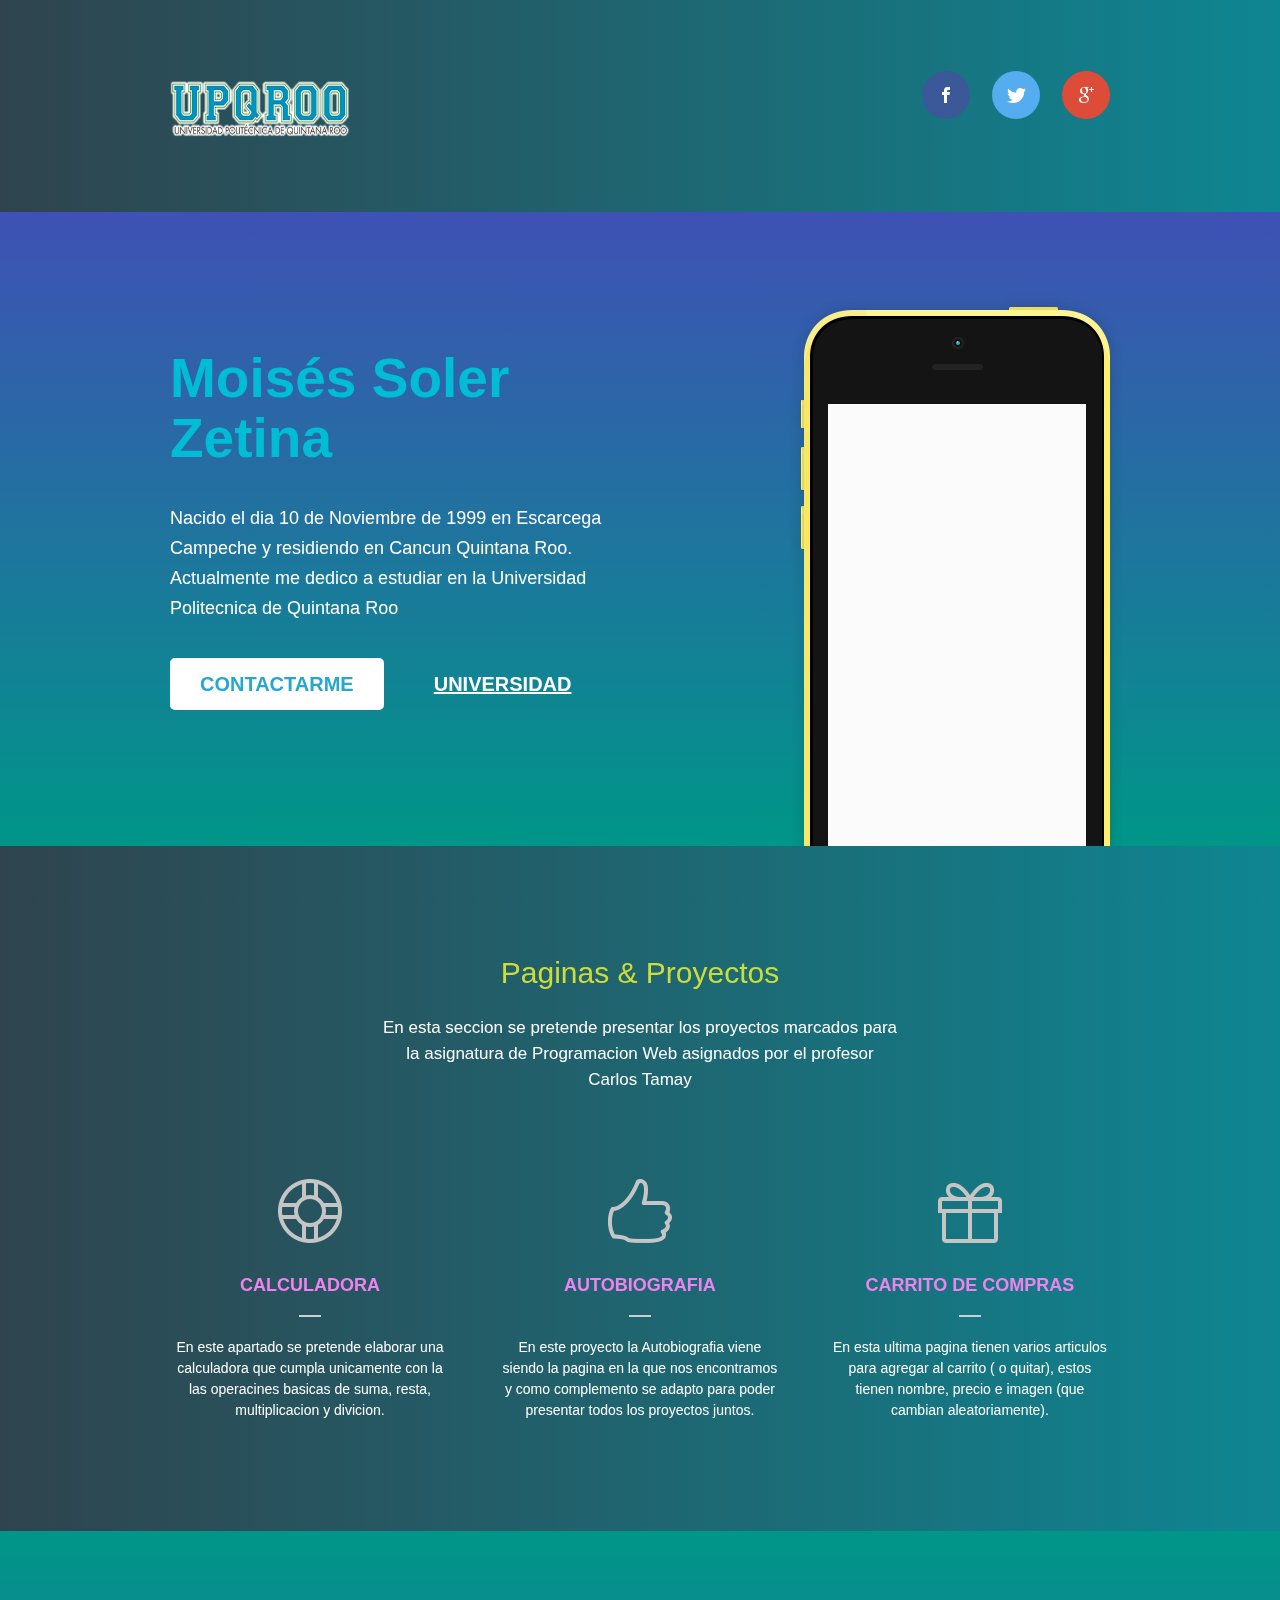
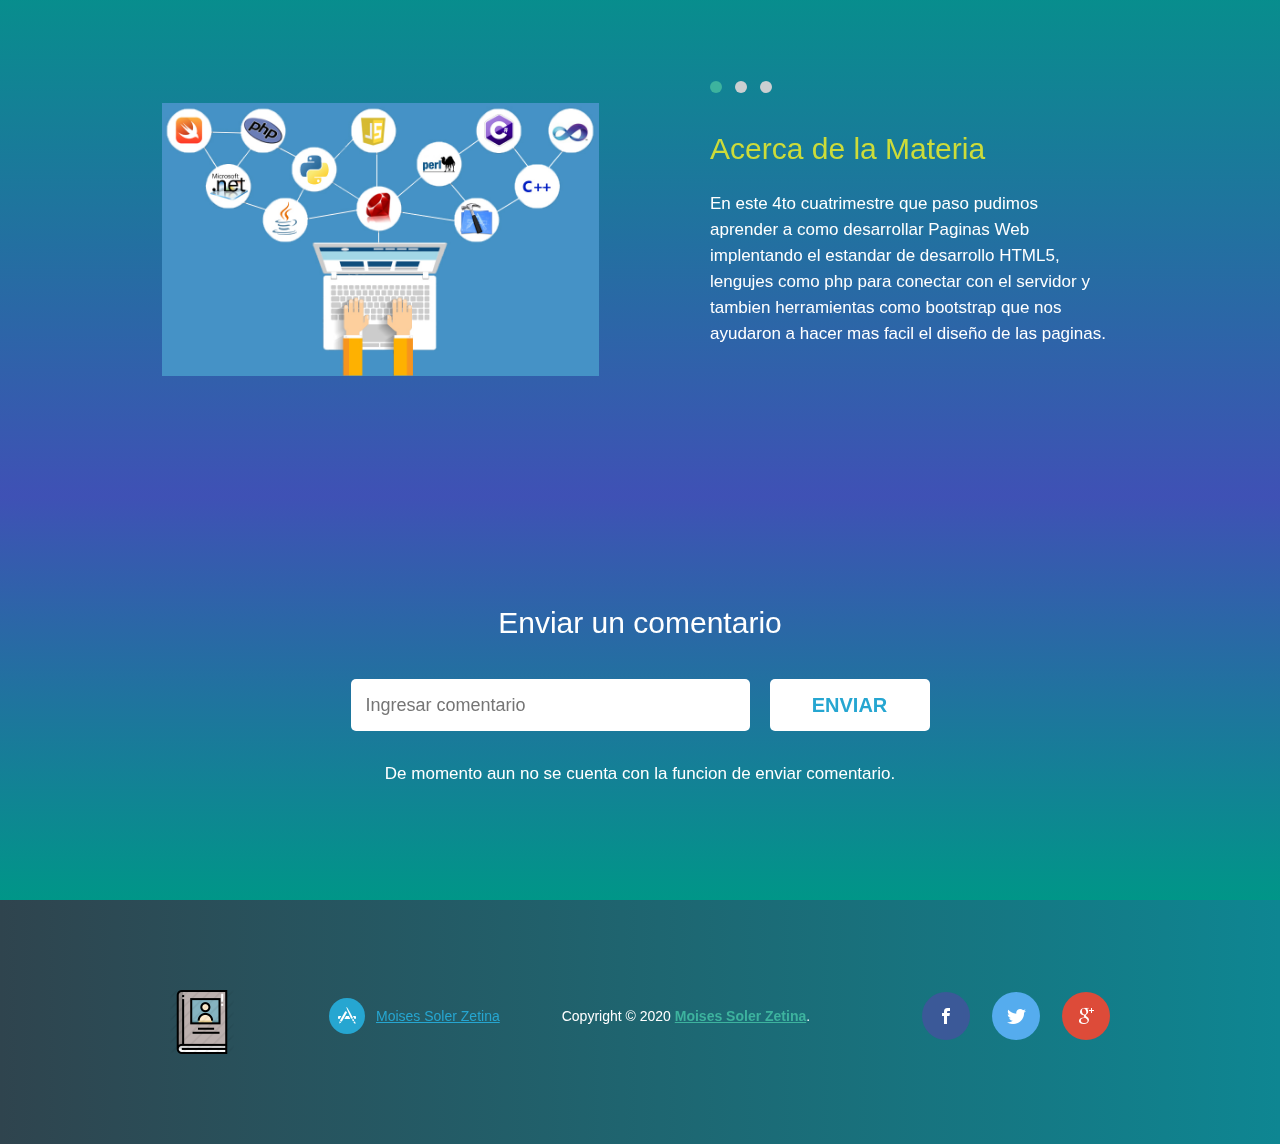
<file: index.html>
<!DOCTYPE HTML>
<html>
<head>
    <meta charset="utf-8">
    <meta name="viewport" content="width=device-width, initial-scale=1">
    <meta name="description" content="">
    <title>Autobiografia</title>
    <link rel="shortcut icon" href="images/icono.png">
    <link rel="stylesheet" href="style.css">
</head>
<body class="no-js">
    <section class="main">
        <header>
            <div class="wrap">
                <div class="logo">
                    <a href="/">
                        <img src="images/logo.png" width="180" height="52" alt="Mi Autobiografia">
                    </a>
                </div>
                <div class="social">
                    <ul class="clearfix">
                        <li><a class="social-facebook" href="https://web.facebook.com/moisses.solerzetina?_rdc=1&_rdr" title="facebook">facebook</a></li>
                        <li><a class="social-twitter" href="http://moodle.upqroo.edu.mx/user/index.php?id=303" title="twitter">twitter</a></li>
                        <li><a class="social-googleplus" href="https://www.pinterest.jp/pin/376472850092144518/" title="google plus">google plus</a></li>
                    </ul>
                </div>
            </div>
        </header>
        <section class="promo">
            <div class="wrap">
                <div class="promo-text">
                    <div id="promo-title" class="promo-title">Moisés Soler Zetina</div>
                    <p>
                        Nacido el dia 10 de Noviembre de 1999 en Escarcega Campeche y residiendo
                        en Cancun Quintana Roo. Actualmente me dedico a estudiar en la Universidad
                        Politecnica de Quintana Roo
                    </p>
                    <p>
                        <a class="promo-button" href="https://ne-np.facebook.com/moisses.solerzetina">Contactarme</a> &nbsp;
                        <a class="promo-link" href="http://www.upqroo.edu.mx/">Universidad</a>
                    </p>
                </div>
                <img src="upload/promo.png" width="333" height="551" alt="">
            </div>
        </section>
        <section class="simple">
            <div class="wrap">
                <h1 style="color: #CDDC39;">Paginas &amp; Proyectos</h1>
                <p>En esta seccion se pretende presentar los proyectos marcados para <br>
                    la asignatura de Programacion Web asignados por el profesor <br>
                    Carlos Tamay
                </p>
            </div>
        </section>
        <section class="features">
            <div class="wrap">
                <div class="features-columns clearfix">
                    <div class="feature">
                        <div class="ico-help"></div>
                        <a href="calculadora.html" style="text-decoration: none;"><h4 style="color: violet;">CALCULADORA</h4></a>
                        <p>En este apartado se pretende elaborar una calculadora que cumpla unicamente con la las 
                            operacines basicas de suma, resta, multiplicacion y divicion.</p>
                    </div>
                    <div class="feature">
                        <div class="ico-like"></div>
                        <a href="#promo-title" style="text-decoration: none;"><h4 style="color: violet;">AUTOBIOGRAFIA</h4></a> <p>En este proyecto la Autobiografia viene siendo la pagina en la que nos encontramos y como complemento se adapto para poder presentar todos los proyectos juntos.</p>
                    </div>
                    <div class="feature">
                        <div class="ico-present"></div>
                        <a href="carrito.html" style="text-decoration: none;"><h4 style="color: violet;">CARRITO DE COMPRAS</h4></a>
                        <p>En esta ultima pagina tienen varios articulos para agregar al carrito ( o quitar),
                            estos tienen nombre, precio e imagen (que cambian aleatoriamente).
                        </p>
                    </div>
                </div>
            </div>
        </section>
        <section class="tabsblock">
            <div class="wrap">
                <div class="tab">
                    <ul class="tabs clearfix">
                        <li class="active"></li>
                        <li></li>
                        <li></li>
                    </ul>
                    <div class="box visible">
                        <div class="box-text">
                            <h3>Acerca de la Materia</h3>
                            <p>En este 4to cuatrimestre que paso pudimos aprender a como desarrollar Paginas Web implentando 
                                el estandar de desarrollo HTML5, lengujes como php para conectar con el servidor y tambien 
                                herramientas como bootstrap  que nos ayudaron a hacer 
                                mas facil el diseño de las paginas.</p>
                        </div>
                        <img style="margin-bottom: 120px;" src="images/materia.jpg" width="437" height="459" alt="materia">
                    </div>
                    <div class="box">
                        <div class="box-text">
                            <h3>Mas acerca del Proyecto</h3>
                            <p>Para que este proyecto funcione de forma correcta en el ordenador (de momento) es necesario que se cuente
                                con internet ya que los repositorios se encuentran en la nube y algunos elementos se llaman mendiante ligas.</p>
                        </div>
                        <img style="margin-bottom: 120px;" src="images/proyecto.jpg" width="437" height="459" alt="proyecto">
                    </div>
                    <div class="box">
                        <div class="box-text">
                            <h3>Mas acerca de Mi</h3>
                            <p>Completando uno de los objetivos de esta pagina que es el de la Autobiografia, cabe resaltar que durante este
                                periodo de estudio he conseguido aprender mucho mas de programacion y quedo con el objetivo de seguir aprendiedo 
                                cada vez mas con cada materia que imparte la Universidad
                            </p>
                        </div>
                        <img style="margin-bottom: 20px;" src="images/programador.jpg" width="437" height="459" alt="acerca de mi">
                    </div>
                </div> 
            </div>
        </section>
        <section class="subscribe">
            <div class="wrap">
                <div class="subscribe-title">Enviar un comentario</div>
                <div class="subscribe-form clearfix">
                    <form>
                        <input type="email" placeholder="Ingresar comentario" class="subscribe-email">
                        <input type="button" value="Enviar" class="subscribe-button">
                    </form>
                </div>
                <div class="subscribe-note">De momento aun no se cuenta con la funcion de enviar comentario.</div>
            </div>
        </section>
        <footer>
            <div class="wrap">
                <div class="logo">
                    <a href="index.html">
                        <img src="images/icono.png" width="64" height="52" alt="Autobiografia">
                    </a>
                </div>
                <div class="istore"><a href="#">Moises Soler Zetina</a></div>
                <div class="copy">
                    <p>Copyright &copy; 2020 <a href="https://www.google.com/search?q=moises+soler+zetina&oq=moises+soler+zetina&aqs=chrome..69i57j0i333j69i60l3.3465j0j7&sourceid=chrome&ie=UTF-8">Moises Soler Zetina</a>.</p>
                </div>
                <div class="social">
                    <ul class="clearfix">
                        <li><a class="social-facebook" href="https://ne-np.facebook.com/moisses.solerzetina" title="facebook">facebook</a></li>
                        <li><a class="social-twitter" href="http://moodle.upqroo.edu.mx/user/index.php?id=303" title="twitter">twitter</a></li>
                        <li><a class="social-googleplus" href="https://www.pinterest.com.mx/moisssoler/" title="google plus">google plus</a></li>
                    </ul>
                </div>
            </div>
        </footer>
    </section>
    <script src="js/jquery.js"></script>
    <script src="js/library.js"></script>
    <script src="js/script.js"></script>
    <script src="js/retina.js"></script>
</body>
</html>
</file>
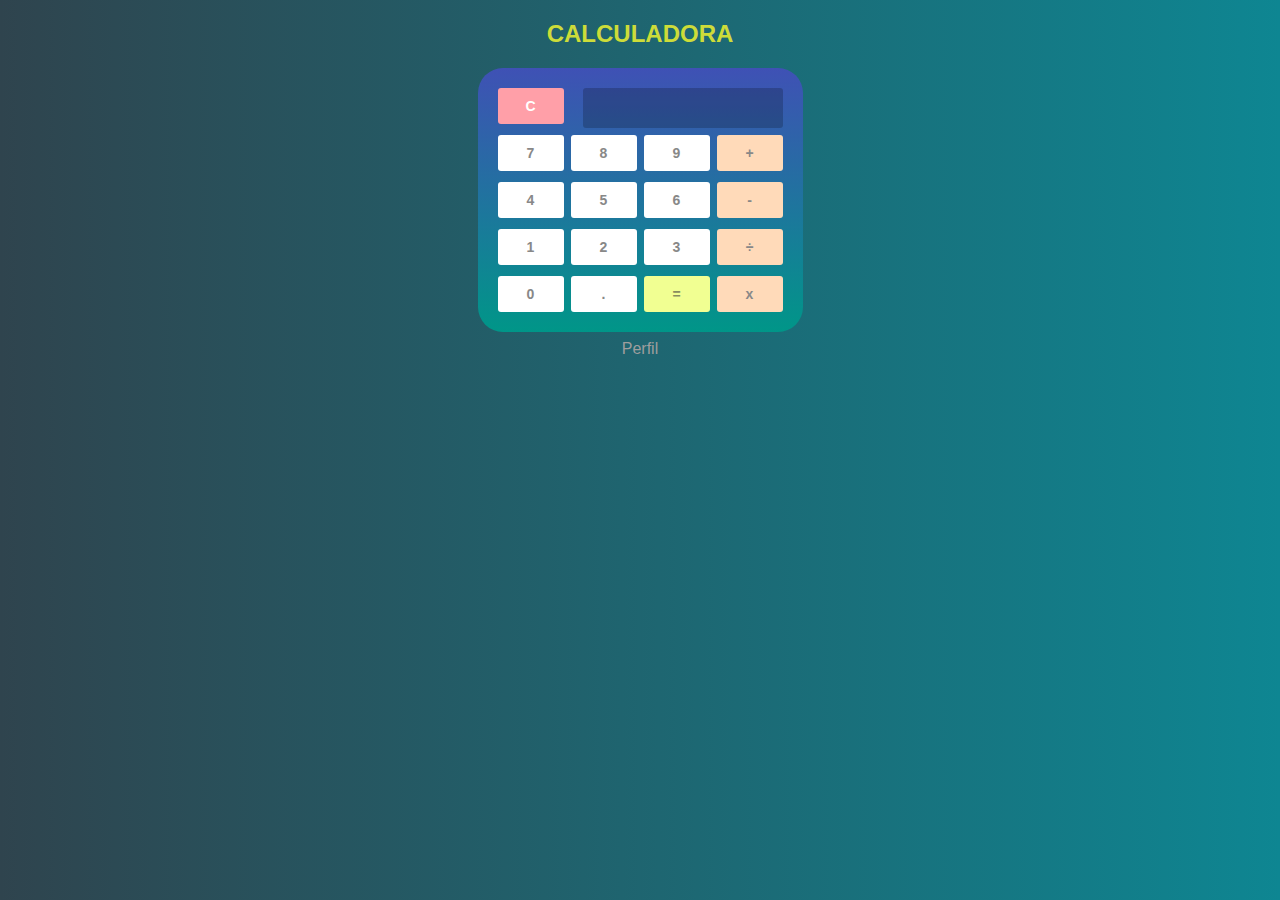
<file: calculadora.html>
<!DOCTYPE html>
<html>
    <head>
        <title>Calculadora</title>
        <meta charset="utf-8">
        <style type="text/css">
            body {
                font-family: sans-serif; text-align:center;
                background: -webkit-linear-gradient(right, #0e8692, #2f444e);
            }

            #calculadora {
                font: bold 14px Arial,sans-serif;
                border-radius: 3px;
                height: auto;
                margin: 0 auto;
                padding: 20px 20px 9px;
                width: 285px;
                background: -webkit-linear-gradient(bottom, #009688, #3F51B5);
                border-radius: 25px;
            }

            .parteSuperior .pantalla {
                background-color: rgba(0, 0, 0, 0.2);
                border-radius: 3px; color: #FFFFFF;
                float: right; font-size: 17px;
                height: 40px;
                letter-spacing: 1px;
                line-height: 40px;
                padding: 0 10px;
                text-align: right;
                width: 180px;
            }

            .teclas, .parteSuperior {
                overflow: hidden;
            }

            .teclas span, .parteSuperior span.limpiar {
                background-color: #FFFFFF;
                border-radius: 3px;
                color: #888888;
                cursor: pointer;
                float: left;
                height: 36px; line-height: 36px;
                margin: 0 7px 11px 0;
                text-align: center;
                transition: all 0.4s ease 0s;
                width: 66px;
            }

            .parteSuperior span.limpiar {
                background-color:#FF7C87;
            }

            .teclas span.operador {
                background-color: #FFDAB9;
                margin-right: 0;
            }

            .teclas span.igual {
                background-color: #F1FF92;
                color: #888E5F;
            }

            .parteSuperior span.limpiar {
                background-color: #FF9FA8;
                color: #FFFFFF;
            }

            .teclas span:hover, .teclas span.igual:hover, .parteSuperior span.limpiar:hover {
                background-color: #9C89F6;
                color: #FFFFFF;
            }

            footer > a {
                display: inline-block;
                text-decoration: none;
                color: #9E9E9E;
                margin-top: 8px;
            }
        </style>
        <script type="text/javascript">
            function pulsada (tecla) {
                var listaNodosPantalla = document.getElementsByClassName('pantalla');
                var nodoTextoPantalla = listaNodosPantalla[0].firstChild;

                switch(tecla) {
                    case 'C':
                        nodoTextoPantalla.nodeValue = ' ';
                    break;
                    case '=':
                        var resultado = eval(nodoTextoPantalla.nodeValue);
                        nodoTextoPantalla.nodeValue = resultado;
                    break;
                    default:
                        nodoTextoPantalla.nodeValue = nodoTextoPantalla.nodeValue + tecla;
                    break;
                }
            }
        </script>
    </head>
    <body>
        <div id="cabecera">
            <h2 style="color: #CDDC39;">CALCULADORA</h2>
        </div>
        <div id="calculadora">
            <!-- pantalla y tecla limpiar -->
            <div class="parteSuperior">
                <span class="limpiar" onclick="pulsada('C')">C</span>
                <div class="pantalla"> </div> <!--Hay un espacio para que exista nodeValue-->
            </div>
            <div class="teclas">
                <!-- operadores y otras teclas -->
                <span onclick="pulsada('7')">7</span>
                <span onclick="pulsada('8')">8</span>
                <span onclick="pulsada('9')">9</span>
                <span class="operador" onclick="pulsada('+')">+</span>

                <span onclick="pulsada('4')">4</span>
                <span onclick="pulsada('5')">5</span>
                <span onclick="pulsada('6')">6</span>
                <span class="operador" onclick="pulsada('-')">-</span>

                <span onclick="pulsada('1')">1</span>
                <span onclick="pulsada('2')">2</span>
                <span onclick="pulsada('3')">3</span>
                <span class="operador" onclick="pulsada('/')">÷</span>

                <span onclick="pulsada('0')">0</span>
                <span onclick="pulsada('.')">.</span>
                <span class="igual" onclick="pulsada('=')">=</span>
                <span class="operador" onclick="pulsada('*')">x</span>
            </div>
        </div>
        <div>
            <footer>
                <a href="index.html">Perfil</a>
            </footer>
        </div>
    </body>
</html>
</file>
<file: style.css>
/* reset -------------------------- */
html,
body,
div,
ul,
ol,
li,
dl,
dt,
dd,
h1,
h2,
h3,
h4,
h5,
h6,
pre,
form,
dfn,
del,
p,
blockquote,
fieldset,
input,
textarea,
select,
article,
aside,
details,
figcaption,
figure,
footer,
header,
hgroup,
nav,
section,
button,
canvas,
video {
    margin: 0;
    padding: 0;
}
h1,
h2,
h3,
h4,
h5,
h6,
pre,
code,
address,
caption,
cite,
code,
th,
dfn,
del {
    font-weight: normal;
    font-style: normal;
}
ul,
ol {
    list-style: none;
}
fieldset,
img {
    border: none;
}
caption,
th {
    text-align: left;
}
table {
    border-collapse: collapse;
    border-spacing: 0;
}
input[type="button"],
input[type="submit"],
input[type="reset"],
button {
    cursor: pointer;
    line-height: normal;
}
button,
input {
    line-height: normal;
}
input[type="hidden"],
[hidden],
.hidden {
    display: none;
}
textarea {
    overflow: auto;
    resize: none;
}
article,
aside,
details,
figcaption,
figure,
footer,
header,
nav,
section,
.clearfix {
    display: block;
}
audio,
canvas,
video {
    display: inline-block;
}
a > img {
    vertical-align: bottom;
}
strong,
b {
    font-weight: bold;
}
em,
i {
    font-style: italic;
}
del {
    text-decoration: line-through;
}
:focus {
    outline: none;
}


/* tools -------------------------- */
.clear {
    clear: both;
    display: block;
    line-height: 0;
    height: 0;
    font-size: 0;
}
.clearfix:after, .wrap:after, aside:after, section:after, article:after, .text:after {
    content: ".";
    display: block;
    clear: both;
    visibility: hidden;
    line-height: 0;
    height: 0;
    font-size: 0;
}
.align-left {
    float: left !important;
}
.align-right {
    float: right !important;
}
.overflow-hidden {
    overflow: hidden;
    display: block;
}


/* common -------------------------- */
html {
    height: 100%;
    background: -webkit-linear-gradient(right, #0e8692, #2f444e);
}
body {
    height: 100%;
    font: 17px/26px "Helvetica Neue", Helvetica, Arial, sans-serif;
    color: #6a6a6a;
    -webkit-font-smoothing: antialiased;
    -webkit-backface-visibility: hidden;
}
.main {
    min-height: 100%;
    overflow: hidden;
    -moz-box-sizing: border-box;
    -webkit-box-sizing: border-box;
    box-sizing: border-box;
}
.wrap {
    margin: 0 auto;
    max-width: 940px;
    padding: 0 30px;
    color: white;
}
a {
    color: #26a6d1;
    cursor: pointer;
    -moz-transition: color 0.15s linear;
    -o-transition: color 0.15s linear;
    -webkit-transition: color 0.15s linear;
    transition: color 0.15s linear;
}
a:hover {
    color: #1e85a7;
}
.error {
    color: #FF0000 !important;
    border-color: #FF0000 !important;
}
.success {
    color: #00CC00 !important;
    border-color: #00CC00 !important;
}
.disabled {
    color: #999999 !important;
    border-color: #999999 !important;
    cursor: default !important;
}
.social li a,
.ico-help,
.ico-like,
.ico-present,
.istore a:after {
    background: url(images/sprite.png) no-repeat 0 0;
}
h1, h2, h3, h4, h5, h6 {
    color: #324d5b;
}
h1, h2, h3 {
    font-size: 30px;
    line-height: 40px;
    margin: 0 0 22px;
}
img {
    max-width: 100%;
    height: auto;
}


/* header -------------------------- */
header {
    padding: 69px 0;
}
header .logo {
    float: left;
}
header .logo a {
    display: inline-block;
}
.social {
    float: right;
    padding: 2px 0;
}
.social li {
    float: left;
    margin: 0 0 0 22px;
}
.social li a {
    display: block;
    width: 48px;
    height: 48px;
    text-indent: -9999px;
    background-color: #3b5998;
    -moz-border-radius: 50%;
    -webkit-border-radius: 50%;
    border-radius: 50%;
    -moz-transition: background-color 0.2s linear;
    -o-transition: background-color 0.2s linear;
    -webkit-transition: background-color 0.2s linear;
    transition: background-color 0.2s linear;
}
.social li a.social-facebook {
    background-position: 0 0;
}
.social li a.social-facebook:hover {
    background-color: #4f6aa3;
}
.social li a.social-facebook:active {
    background-color: #355089;
}
.social li a.social-twitter {
    background-position: -50px 0;
    background-color: #55acee;
}
.social li a.social-twitter:hover {
    background-color: #66b4f0;
}
.social li a.social-twitter:active {
    background-color: #4c9ad6;
}
.social li a.social-googleplus {
    background-position: -100px 0;
    background-color: #dd4b39;
}
.social li a.social-googleplus:hover {
    background-color: #e05d4d;
}
.social li a.social-googleplus:active {
    background-color: #c64333;
}


/* footer -------------------------- */
footer {
    padding: 90px 0;
}
footer .logo {
    float: left;
    margin: 0 95px 0 0;
}
footer .logo img {
    display: block;
}
.istore {
    float: left;
    position: relative;
    line-height: 36px;
    text-align: center;
    margin: 8px 62px 8px 0;
}
.istore a {
    position: relative;
    display: inline-block;
    line-height: 36px;
    font-size: 14px;
    padding: 0 0 0 47px;
}
.istore a:after {
    content: "";
    position: absolute;
    left: 0;
    top: 0;
    background-color: #26a6d1;
    background-position: -150px 0;
    width: 36px;
    height: 36px;
    -moz-border-radius: 50%;
    -webkit-border-radius: 50%;
    border-radius: 50%;
    -moz-transition: background-color 0.15s linear;
    -o-transition: background-color 0.15s linear;
    -webkit-transition: background-color 0.15s linear;
    transition: background-color 0.15s linear;
}
.istore:hover:after {
    background-color: #1e85a7;
}
.copy {
    float: left;
    font-size: 14px;
    line-height: 36px;
    margin: 8px 0;
}
.copy a {
    color: #3db39e;
    font-weight: bold;
}
.copy a:hover {
    color: #318f7e;
}


/* sidebar -------------------------- */
.sidebar {
    
}


/* content -------------------------- */
.simple {
    text-align: center;
    padding: 107px 0 95px;
    color: white;
}

.simple p {
    margin: 0 60px 16px;
}
.promo {
    background: -webkit-linear-gradient(bottom, #009688, #3F51B5);
    color: #ffffff;
}
.promo .wrap {
    position: relative;
    min-height: 634px;
}
.promo-text {
    width: 460px;
    height: 634px;
    display: table-cell;
    vertical-align: middle;
    font-size: 18px;
    line-height: 30px;
}
.promo-text p {
    padding: 35px 0 0;
}
.promo .wrap img {
    position: absolute;
    bottom: 0;
    right: 18px;
}
.promo-title {
    font-size: 55px;
    line-height: 60px;
    font-weight: bold;
    color: #00BCD4;
}
.promo-button {
    display: inline-block;
    white-space: nowrap;
    height: 52px;
    line-height: 52px;
    font-weight: bold;
    font-size: 20px;
    text-decoration: none;
    padding: 0 30px;
    background: #ffffff;
    text-transform: uppercase;
    -moz-border-radius: 5px;
    -webkit-border-radius: 5px;
    border-radius: 5px;
    -moz-transition: all 0.15s linear;
    -o-transition: all 0.15s linear;
    -webkit-transition: all 0.15s linear;
    transition: all 0.15s linear;
}

.box-text > h3 {
    color: #CDDC39;
}
.promo-button:hover {
    background-color: #e2f9f5;
    color: #26a5d1;
}
.promo-button:active {
    color: #188bb2;
    background-color: #e2f9f5;
    -moz-box-shadow: inset 0 2px 0 rgba(0,0,1,.1);
    -webkit-box-shadow: inset 0 2px 0 rgba(0,0,1,.1);
    box-shadow: inset 0 2px 0 rgba(0,0,1,.1);
}
.promo-link {
    color: #ffffff;
    font-size: 20px;
    line-height: 52px;
    font-weight: bold;
    margin: 0 0 0 35px;
    text-transform: uppercase;
    white-space: nowrap;
}
.promo-link:hover {
    color: #c9f9f0;
}
.features {
    margin: -25px 0 60px;
}
.features-columns {
    margin: 0 -25px;
}
.feature {
    float: left;
    width: 33.33%;
    text-align: center;
    font-size: 14px;
    line-height: 21px;
    padding: 0 25px;
    margin: 0 0 50px;
    -moz-box-sizing: border-box;
    -webkit-box-sizing: border-box;
    box-sizing: border-box;
}
.feature h4 {
    font-size: 18px;
    line-height: 20px;
    text-transform: uppercase;
    color: #2b414d;
    font-weight: bold;
    position: relative;
    margin: 0 0 42px;
}
.feature h4:after {
    position: absolute;
    bottom: -22px;
    left: 0;
    right: 0;
    margin: 0 auto;
    width: 22px;
    height: 2px;
    background-color: #cbcfd1;
    content: "";
    -moz-transition: all 0.15s linear;
    -o-transition: all 0.15s linear;
    -webkit-transition: all 0.15s linear;
    transition: all 0.15s linear;
}
.feature:hover h4:after {
    background-color: #3db39e;
}
.ico-help,
.ico-like,
.ico-present {
    width: 64px;
    height: 64px;
    margin: 0 auto 32px;
    background-position: 0 -50px;
}
.ico-like {
    background-position: -100px -50px;
}
.ico-present {
    background-position: -200px -50px;
}
.tabsblock {
    background: -webkit-linear-gradient(top, #009688, #3F51B5);
}
.tabsblock .wrap {
    position: relative;
    min-height: 565px;
}
.tabsblock .wrap img {
    position: absolute;
    left: 22px;
    bottom: 0;
}
.tab {
    padding-left: 540px;
    width: 400px;
    display: table-cell;
    height: 565px;
    vertical-align: middle;
}

.tabs {
    padding: 0 0 23px;
}
.tabs li {
    width: 12px;
    height: 12px;
    -moz-border-radius: 6px;
    -webkit-border-radius: 6px;
    border-radius: 6px;
    float: left;
    background-color: #cbcfd1;
    margin: 0 13px 13px 0;
    -moz-transition: background-color 0.15s linear;
    -o-transition: background-color 0.15s linear;
    -webkit-transition: background-color 0.15s linear;
    transition: background-color 0.15s linear;
    cursor: pointer;
}
.tabs li:hover {
    background-color: #8cc6bc;
}
.tab li.active {
    cursor: default;
    background-color: #3db39e;
}
.box {
    display: none;
}
.box.visible {
    display: block;
}
.subscribe {
    background: -webkit-linear-gradient(bottom, #009688, #3F51B5);
    text-align: center;
    color: #ffffff;
    text-align: center;
    padding: 107px 0 113px;
}
.subscribe-title {
    font-size: 30px;
    line-height: 40px;
    margin: 0 0 36px;
}
.subscribe-form {
    display: inline-block;
    margin: 0 0 30px;
}
.subscribe-email {
    float: left;
    border: 0;
    width: 399px;
    height: 52px;
    font-size: 18px;
    line-height: 22px;
    padding: 15px;
    background: #ffffff;
    margin: 0 10px;
    -moz-border-radius: 5px;
    -webkit-border-radius: 5px;
    border-radius: 5px;
    -moz-box-sizing: border-box;
    -webkit-box-sizing: border-box;
    box-sizing: border-box;
}
.subscribe-button {
    float: left;
    border: 0;
    width: 160px;
    height: 52px;
    text-align: center;
    font-weight: bold;
    font-size: 20px;
    color: #26a6d1;
    background: #ffffff;
    text-transform: uppercase;
    margin: 0 10px;
    -moz-border-radius: 5px;
    -webkit-border-radius: 5px;
    border-radius: 5px;
    -moz-box-sizing: border-box;
    -webkit-box-sizing: border-box;
    box-sizing: border-box;
}
.subscribe-note {
    clear: both;
}


/* Responsive -------------------------- */
@media (max-width: 959px){
    .promo .wrap {
        min-height: 0;
    }
    .promo .wrap img {
        position: relative;
        right: auto;
        bottom: auto;
        display: block;
        margin: 0 auto;
    }
    .promo-text {
        text-align: center;
        display: block;
        height: auto;
        width: auto;
        padding: 65px 0 48px;
    }
    .promo-title {
        font-size: 40px;
        line-height: 50px;
    }
    .promo-link,
    .promo-button {
        margin: 0 15px 15px;
    }
    footer {
        padding-top: 0;
        background-color: #f6f6f6;
    }
    footer .logo {
        display: none;
    }
    .copy,
    .istore,
    .social {
        float: none;
        margin: 0;
        text-align: center;
    }
    .copy {
        padding: 80px 0 25px;
    }
    .istore {
        background: #ffffff;
        margin: 0 -30px;
        padding: 80px 30px;
    }
    .social ul {
        display: inline-block;
    }
    .social ul li {
        margin: 0 11px 11px;
    }
    .subscribe-email {
        width: 300px;
    }
    .tabsblock {
        padding-top: 60px;
    }
    .tabsblock .wrap {
        min-height: 0;
    }
    .tabsblock .wrap img {
        position: relative;
        left: auto;
        bottom: auto;
        display: block;
        margin: 0 auto;
    }
    .tab {
        text-align: center;
        padding-left: 0;
        width: auto;
        display: block;
        height: auto;
        vertical-align: top;
    }
    .tabs {
        display: inline-block;
    }
    .tabs li {
        margin: 0 7px 13px 6px;
    }
    .box-text {
        margin: 0 0 60px;
    }
}
@media (max-width: 767px){
    header {
        text-align: center;
    }
    header .logo {
        float: none;
        display: inline-block;
    }
    header .social {
        display: none;
    }
    .feature {
        width: 100%;
    }
    .subscribe-email {
        width: 200px;
    }   
}
@media (max-width: 479px){
    body {
        word-wrap: break-word;
    }
    .simple p {
        margin-left: 0;
        margin-right: 0;
    }
    .subscribe-email {
        width: 100%;
        margin-bottom: 15px;
        text-align: center;
    }
    .subscribe-button {
        width: 100%;
    }
}

/* Retina -------------------------- */
@media only screen and (-webkit-min-device-pixel-ratio:2), 
only screen and (min--moz-device-pixel-ratio:2),
only screen and (-o-min-device-pixel-ratio:2/1),
only screen and (min-device-pixel-ratio:2),
only screen and (min-resolution:192dpi),
only screen and (min-resolution:2dppx){
    .social li a,
    .ico-help,
    .ico-like,
    .ico-present,
    .istore a:after {
        background-image: url(images/sprite@2x.png);
        -moz-background-size: 300px 150px;
        -ie-background-size: 300px 150px;
        -o-background-size: 300px 150px;
        -webkit-background-size: 300px 150px;
        background-size: 300px 150px;
    }
}
</file>
